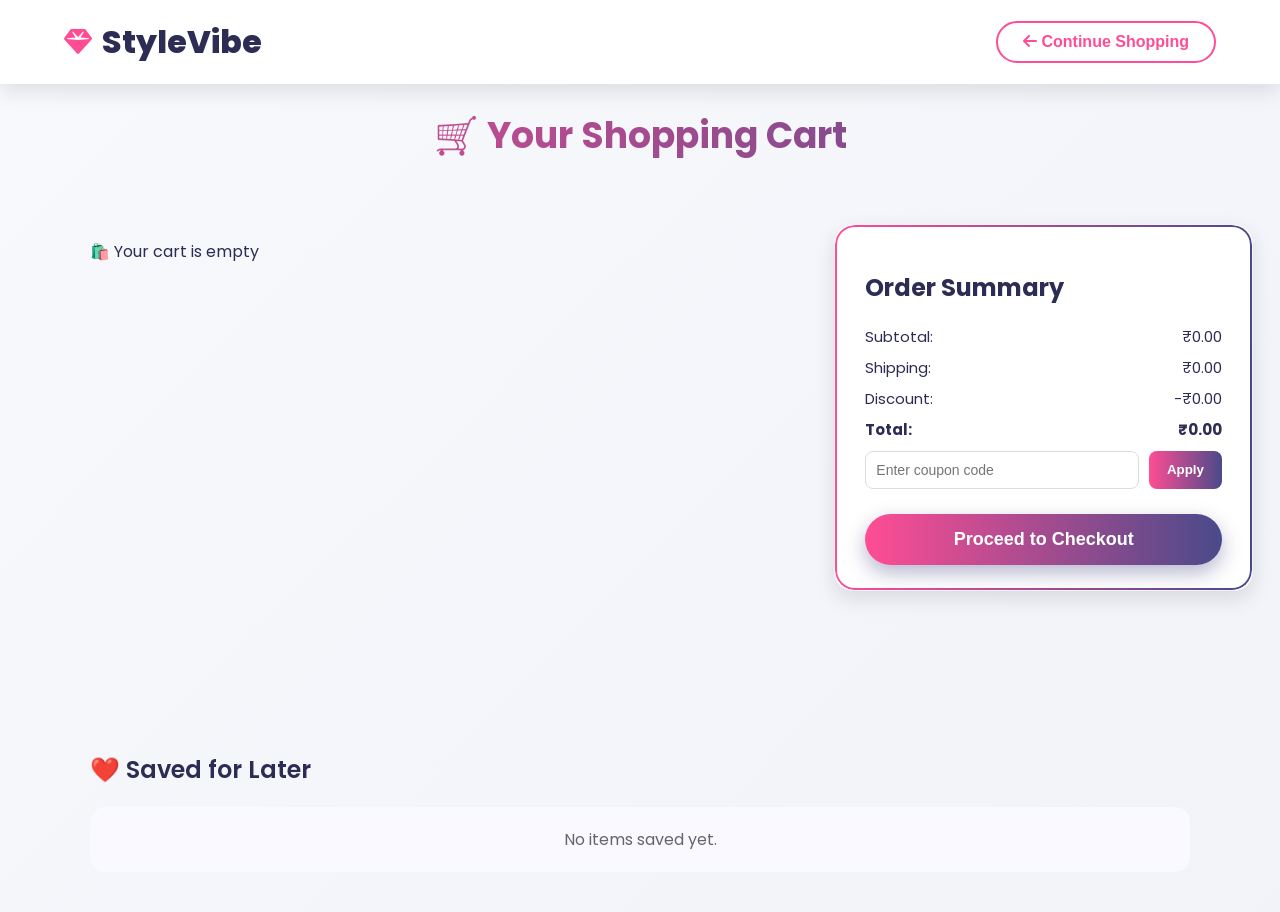
<file: cart/cart.html>
<!DOCTYPE html>
<html lang="en">

<head>
  <meta charset="UTF-8" />
  <meta name="viewport" content="width=device-width, initial-scale=1.0" />
  <title>Your Cart | StyleVibe</title>
  <link rel="stylesheet" href="./cart.css" />
  <link rel="stylesheet" href="https://cdnjs.cloudflare.com/ajax/libs/font-awesome/6.4.0/css/all.min.css">
  <link href="https://fonts.googleapis.com/css2?family=Poppins:wght@300;400;500;600;700;800&display=swap"
    rel="stylesheet">
</head>

<body>
  <header>
    <div class="header-container">
      <a href="#" class="logo">
        <i class="fas fa-gem logo-icon"></i>
        StyleVibe
      </a>
      <div class="nav-left">
        <button class="nav-btn back-btn" onclick="window.location.href='../homepage/index.html'">
          <i class="fas fa-arrow-left"></i> Continue Shopping
        </button>
      </div>
    </div>
  </header>

  <main class="cart-page">
    <h1 class="cart-title">🛒 Your Shopping Cart</h1>

    <section class="cart-container">
      
      <div class="cart-items-list" id="cart-page-items">
        </div>

      <div class="summary">
    <div class="summary-details">
        <h2>Order Summary</h2>
        <div class="summary-row">
            <span>Subtotal:</span>
            <span id="summary-subtotal">₹0.00</span>
        </div>
        <div class="summary-row">
            <span>Shipping:</span>
            <span id="summary-shipping">₹0.00</span>
        </div>
        <div class="summary-row discount-row">
            <span>Discount:</span>
            <span id="summary-discount">-₹0.00</span>
        </div>
        <div class="summary-row total-row">
            <strong>Total:</strong>
            <strong id="summary-total">₹0.00</strong>
        </div>
        
<div class="coupon-box">
    <input type="text" id="coupon-code" placeholder="Enter coupon code">
    <button id="apply-coupon">Apply</button>
</div>
        
        <button class="checkout-btn">Proceed to Checkout</button>
        
    </div>
</div>


      </section>

    <section class="saved-items-section">
      <h2>❤️ Saved for Later</h2>
      <div class="saved-items" id="saved-items">
        <p class="empty-saved">No items saved yet.</p>
      </div>
    </section>


  </main>

  <div id="toast-container"></div>

  <div id="checkout-modal" class="checkout-modal">
    <div class="checkout-content"> 
      <span class="close-btn" id="close-checkout">&times;</span>
      <h2 class="checkout-title">Checkout</h2>
      <div class="checkout-total" id="checkout-total">Total Payable: ₹0</div>

      <form id="checkout-form">
        <label for="name">Full Name</label>
        <input type="text" id="name" placeholder="Enter your full name" required>

        <label for="email">Email</label>
        <input type="email" id="email" placeholder="Enter your email" required>

        <label for="address">Shipping Address</label>
        <textarea id="address" rows="3" placeholder="Enter your address" required></textarea>

        <label for="payment">Payment Method</label>
        <select id="payment" required>
          <option value="">Select Payment Option</option>
          <option value="cod">Cash on Delivery</option>
          <option value="card">Credit/Debit Card</option>
        </select>

        <button type="submit" class="modal-submit-btn">Place Order</button>
      </form>

      <div class="loader" id="loader">
        <div class="spinner"></div>
        <p>Processing your order...</p>
      </div>

      <div id="success-msg" style="display:none; text-align:center;">
        <h2>Order Successful 🎉</h2>
        <p>Thank you for your purchase!</p>
        <button id="back-home" class="modal-submit-btn" style="margin-top: 12px;">
          🏠 Back to Home
        </button>
      </div>

    </div>
  </div>

  <script src="./cart.js"></script>
</body>

</html>
</file>
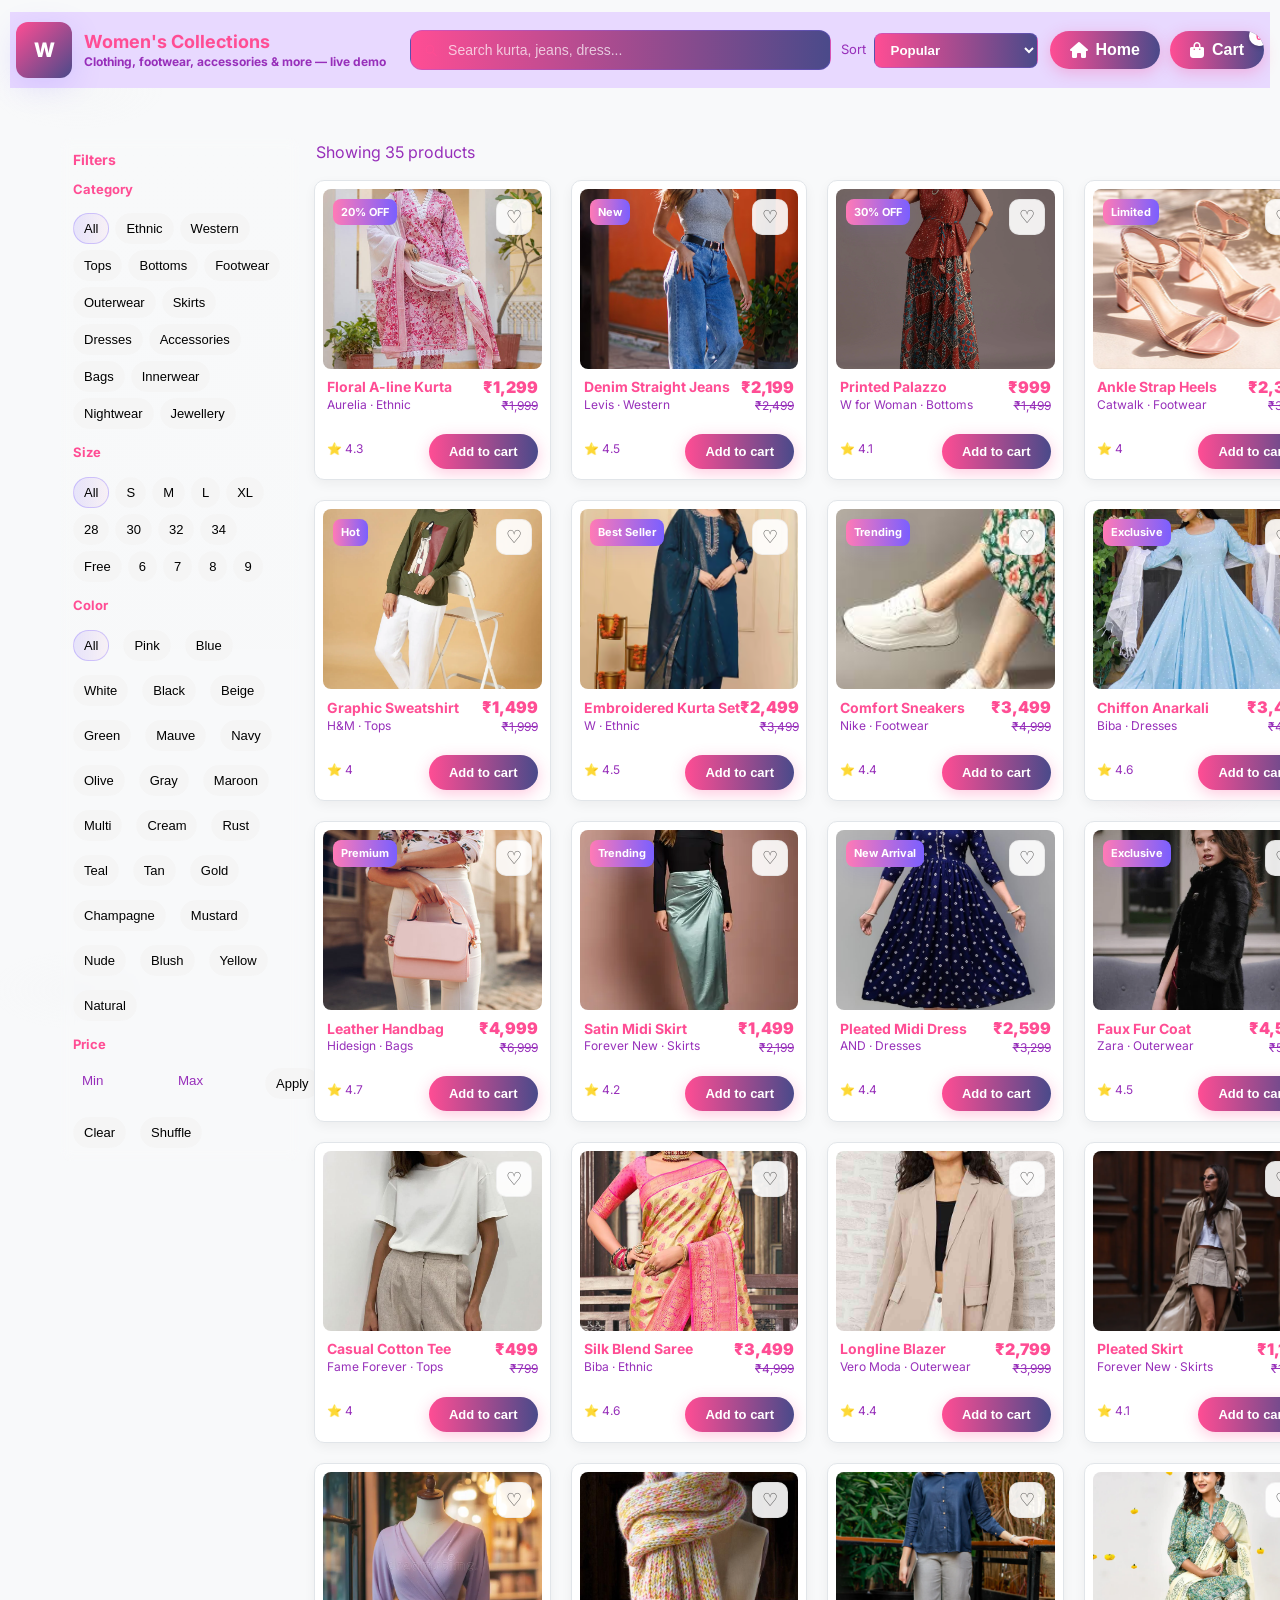
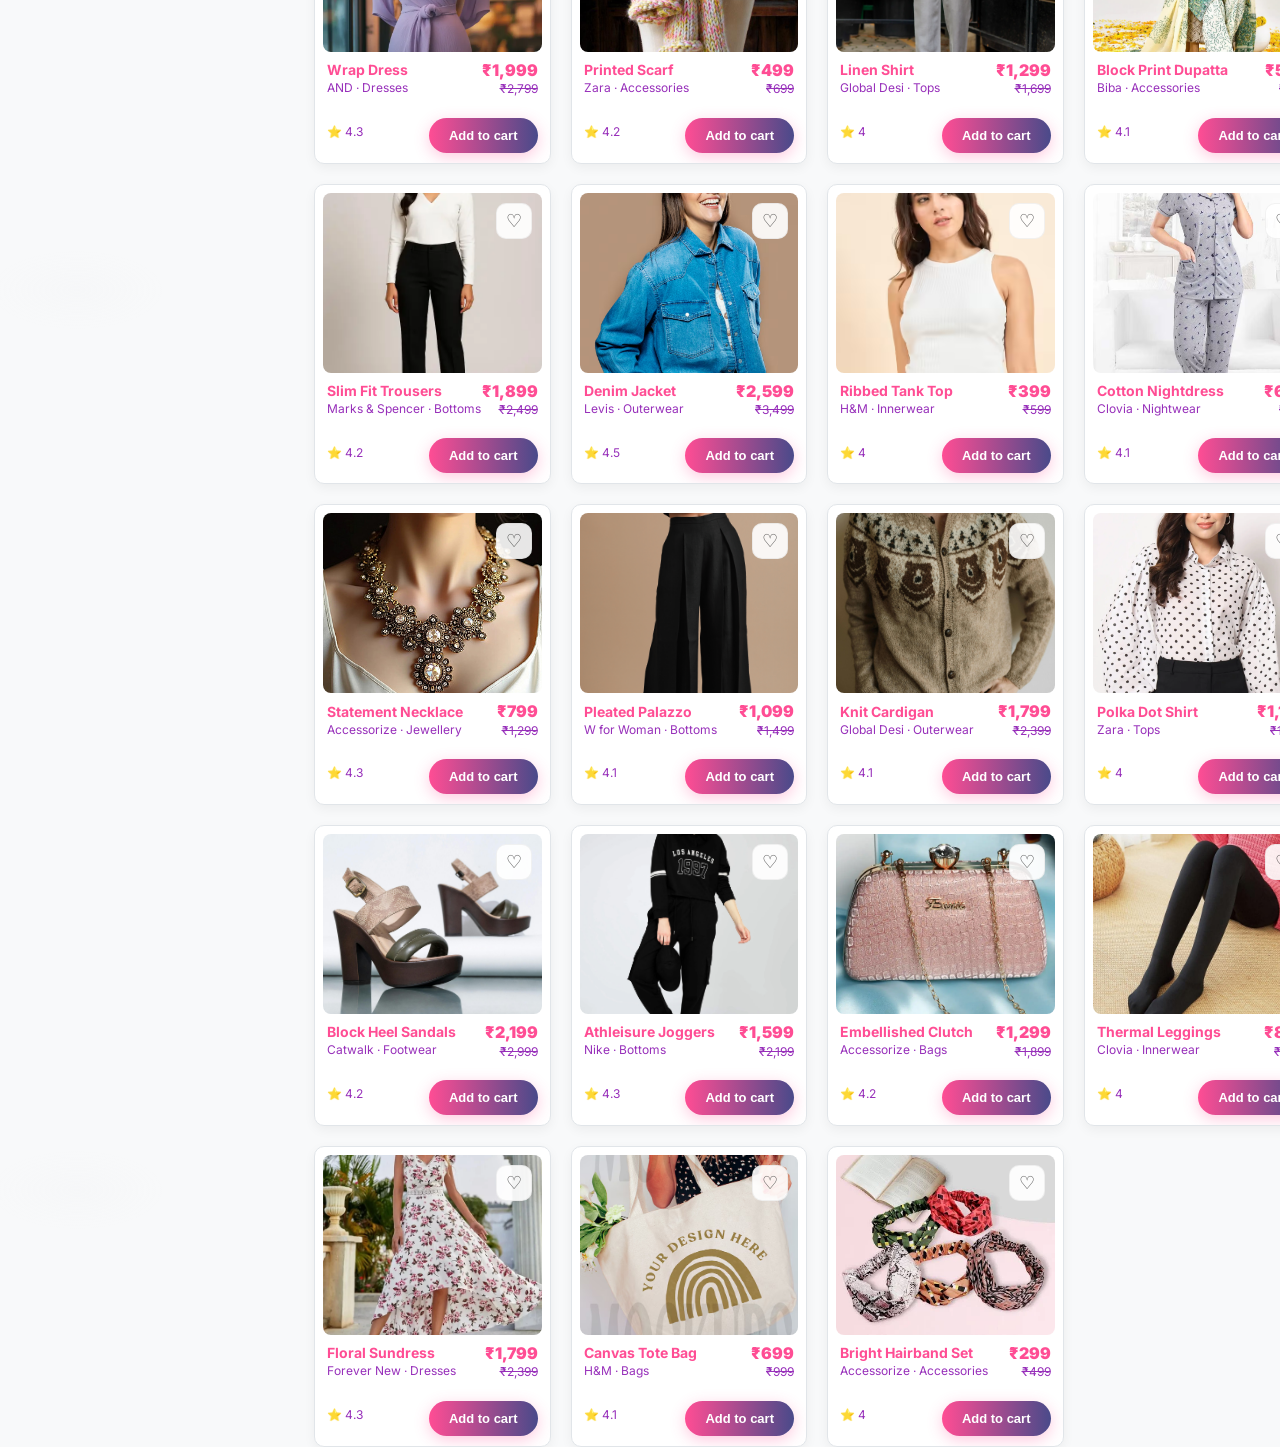
<file: women/Women.html>
<!doctype html>
<html lang="en">
<head>
<meta charset="utf-8" />
<meta name="viewport" content="width=device-width,initial-scale=1" />
<title style="font-family: fantasy;">Women's collections</title>
<link href="https://fonts.googleapis.com/css2?family=Inter:wght@300;400;600;700;800&display=swap" rel="stylesheet">
<link rel="stylesheet" href="https://cdnjs.cloudflare.com/ajax/libs/font-awesome/6.4.0/css/all.min.css">
<link rel="stylesheet" href="women.css">
</head>
<body>
<div class="app" id="app">
  <header>
    <div class="brand">
      <div class="logo">W</div>
      <div class="title">
        <h1>Women's Collections</h1>
        <p>Clothing, footwear, accessories & more — live demo</p>
      </div>
    </div>

    <div class="controls">
      <div class="search">
        <svg width="16" height="16" viewBox="0 0 24 24" fill="none" style="opacity:0.9"><path d="M21 21l-4.35-4.35" stroke="currentColor" stroke-width="1.6" stroke-linecap="round" /><circle cx="11" cy="11" r="6" stroke="currentColor" stroke-width="1.6" stroke-linecap="round" /></svg>
        <input id="search" placeholder="Search kurta, jeans, dress..." />
      </div>

      <div style="display:flex; gap:8px; align-items:center;">
        <label style="color:var(--muted);font-size:13px;">Sort</label>
        <select id="sort">
          <option value="popular">Popular</option>
          <option value="price_low">Price: Low → High</option>
          <option value="price_high">Price: High → Low</option>
          <option value="rating">Rating</option>
        </select>
      </div>
    </div>

    <div class="top-actions">
      <!-- Back to Home Button -->
      <button class="icon-btn" onclick="window.location.href='../homepage/index.html'">
        <i class="fas fa-home"></i> Home
      </button>
      
      <!-- Cart Button -->
      <div class="cart-container">
        <button class="nav-btn" id="cart-btn">
          <i class="fas fa-shopping-bag"></i> Cart
          <span class="cart-count">0</span>
        </button>
        <div class="cart-preview" id="cart-preview">
          <div class="cart-preview-header">
            <h3>Your Cart</h3>
            <span id="cart-items-count">0 items</span>
          </div>
          <div class="cart-items" id="cart-items">
            <div class="empty-cart">Your cart is empty</div>
          </div>
          <div class="cart-preview-footer">
            <div class="cart-total">Total: ₹<span id="cart-total">0.00</span></div>
            <button class="view-cart-btn" onclick="window.location.href='../cart/cart.html'">View Cart</button>
          </div>
        </div>
      </div>
    </div>
  </header>

  <main class="main">
    <aside class="filters" aria-label="Filters">
      <h3>Filters</h3>
      <div style="margin-top:8px">
        <strong style="font-size:13px">Category</strong>
        <div id="cat-chips" style="margin-top:8px"></div>
      </div>
      <div style="margin-top:12px">
        <strong style="font-size:13px">Size</strong>
        <div id="size-chips" style="margin-top:8px"></div>
      </div>
      <div style="margin-top:12px">
        <strong style="font-size:13px">Color</strong>
        <div id="color-chips" style="margin-top:8px;display:flex;flex-wrap:wrap;gap:8px"></div>
      </div>
      <div style="margin-top:12px">
        <strong style="font-size:13px">Price</strong>
        <div style="display:flex;gap:8px;margin-top:8px;align-items:center">
          <input id="minPrice" placeholder="Min" style="width:88px;padding:8px;border-radius:8px;border:1px solid rgba(255,255,255,0.03);background:transparent;color:inherit"/>
          <input id="maxPrice" placeholder="Max" style="width:88px;padding:8px;border-radius:8px;border:1px solid rgba(255,255,255,0.03);background:transparent;color:inherit"/>
          <button id="applyPrice" class="chip">Apply</button>
        </div>
      </div>

      <div style="margin-top:12px; display:flex; gap:8px;">
        <button id="clearFilters" class="chip">Clear</button>
        <button id="shuffle" class="chip">Shuffle</button>
      </div>
    </aside>

    <section class="catalog">
      <div class="toolbar">
        <div style="color:var(--muted);" id="result-count">Showing 0 products</div>
        <div style="color:var(--muted);font-size:13px">Grid</div>
      </div>

      <div class="grid" id="grid"></div>
    </section>
  </main>
</div>

<div id="v-toast" style="opacity:0"></div>
<div id="modal-root"></div>

<script src="women.js"></script>
</body>
</html>
</file>
<file: cart/cart.css>
@import url('https://fonts.googleapis.com/css2?family=Poppins:wght@400;500;600;700&display=swap');

:root {
  --primary: #ff4d94;
  --secondary: #4a4a8a;
  --dark: #2c2c54;
  --light: #f9f9ff;
  --gradient: linear-gradient(90deg, var(--primary), var(--secondary));
  --shadow: 0 8px 20px rgba(0, 0, 0, 0.1);
  --transition: all 0.4s ease;
}

body {
  font-family: 'Poppins', sans-serif;
  background: linear-gradient(135deg, #f8f9fc, #f1f3f9);
  color: var(--dark);
  margin: 0;
  padding: 0;
}

/* Header Styles */
header {
  background-color: white;
  box-shadow: var(--shadow);
  position: sticky;
  top: 0;
  z-index: 1000;
  padding: 18px 5%;
}

.header-container {
  display: flex;
  justify-content: space-between;
  align-items: center;
}

.logo {
  font-size: 32px;
  font-weight: 800;
  color: var(--dark);
  display: flex;
  align-items: center;
  text-decoration: none;
  position: relative;
}

.logo i {
  margin-right: 10px;
  color: var(--primary);
  animation: pulse 2s infinite;
  font-size: 28px;
}

.logo::after {
  content: '';
  position: absolute;
  bottom: -5px;
  left: 0;
  width: 0;
  height: 3px;
  background: linear-gradient(to right, var(--primary), var(--secondary));
  transition: var(--transition);
}

.logo:hover::after {
  width: 100%;
}

/* ----------- CONTINUE SHOPPING BUTTON ----------- */
.back-btn {
  border: 2px solid var(--primary);
  color: var(--primary);
  background: transparent;
  padding: 10px 25px;
  border-radius: 30px;
  font-weight: 600;
  font-size: 16px;
  cursor: pointer;
  transition: all 0.3s ease;
}

.back-btn:hover {
  background: var(--primary);
  color: #fff;
  border-color: var(--primary);
  box-shadow: 0 0 15px rgba(255, 77, 148, 0.6);
  transform: translateY(-2px);
}

/* ===== PAGE CONTAINER ===== */
.cart-container {
  max-width: 1100px;
  margin: 40px auto;
  padding: 20px 30px 120px; /* Added padding-bottom for sticky footer */
  
  /* --- ADDED FOR LAYOUT --- */
  display: grid;
  grid-template-columns: 2fr 1fr; /* 2/3 for items, 1/3 for summary */
  gap: 30px;
  /* --- END ADDED --- */
}

/* ===== PAGE TITLE ===== */
.cart-title {
  text-align: center;
  font-size: 36px;
  font-weight: 700;
  background: var(--gradient);
  background-clip: text;
  -webkit-background-clip: text;
  -webkit-text-fill-color: transparent;
  margin-bottom: 40px;
}

/* ===== CART ITEM ===== */
.cart-item-row {
  display: flex;
  align-items: center;
  justify-content: space-between;
  background: var(--light);
  border-radius: 20px;
  padding: 18px 25px;
  margin-bottom: 20px;
  box-shadow: var(--shadow);
  transition: var(--transition);
}

.cart-item-row:hover {
  transform: translateY(-3px);
  box-shadow: 0 12px 30px rgba(255, 77, 148, 0.2);
}

.cart-item-row img {
  width: 90px;
  height: 90px;
  border-radius: 15px;
  object-fit: cover;
  box-shadow: 0 4px 12px rgba(0, 0, 0, 0.1);
}

.cart-item-details {
  flex: 1;
  margin-left: 20px;
}

.cart-item-details h3 {
  font-size: 18px;
  margin: 0;
  color: var(--dark);
  font-weight: 600;
}

.cart-item-details .price {
  color: var(--primary);
  font-weight: 600;
  font-size: 16px;
}

/* ===== QUANTITY CONTROLS ===== */
.quantity-controls {
  display: flex;
  align-items: center;
  gap: 10px;
}

.qty-btn {
  width: 35px;
  height: 35px;
  background: var(--gradient);
  color: #fff;
  border: none;
  border-radius: 10px;
  font-weight: 600;
  font-size: 18px;
  cursor: pointer;
  transition: var(--transition);
}

.qty-btn:hover {
  transform: scale(1.1);
}

.qty {
  font-size: 16px;
  font-weight: 600;
}

/* ===== ITEM TOTAL ===== */
.item-total {
  font-weight: 700;
  font-size: 16px;
  color: var(--dark);
  min-width: 100px;
  text-align: right;
}

/* ===== CART ACTIONS ===== */
.cart-item-actions {
  display: flex;
  flex-direction: column;
  gap: 10px;
  align-items: flex-end;
}

.cart-item-actions button {
  background: none;
  border: none;
  font-weight: 500;
  cursor: pointer;
  transition: var(--transition);
}

.cart-item-actions .remove-item {
  color: #ff3c3c;
}

.cart-item-actions button:hover {
  transform: scale(1.1);
  color: var(--primary);
}

/* --- NEW STYLE FOR SAVE FOR LATER BUTTON --- */
.cart-item-actions .save-for-later {
  /* Gives the button an outline look */
  border: 2px solid var(--secondary); 
  background: transparent;
  color: var(--secondary);
  
  /* Sizing and positioning */
  font-weight: 600;
  padding: 5px 10px;
  border-radius: 20px;
  font-size: 14px;
  transition: all 0.3s ease;
  transform: none; 
  display: flex;
  align-items: center;
  gap: 5px;
}

.cart-item-actions .save-for-later:hover {
  /* Changes to solid background on hover */
  background: var(--secondary);
  color: white;
  border-color: var(--secondary);
  box-shadow: 0 4px 15px rgba(74, 74, 138, 0.4);
  transform: translateY(-2px);
}

/* ===== CART SUMMARY ===== */
.summary {
  /* This is the grid item wrapper */
  margin-top: 0; 
}

.summary-details {
  background: #fff;
  border-radius: 20px;
  box-shadow: var(--shadow);
  padding: 25px 30px;
  width: 100%;
  position: relative;
  overflow: hidden;
  border: 2px solid transparent;
  background-clip: padding-box;
}

.summary-details::before {
  content: '';
  position: absolute;
  inset: 0;
  border-radius: 20px;
  padding: 2px;
  background: var(--gradient);
  mask: 
    linear-gradient(#fff 0 0) content-box, 
    linear-gradient(#fff 0 0);
  -webkit-mask: 
    linear-gradient(#fff 0 0) content-box, 
    linear-gradient(#fff 0 0);
  -webkit-mask-composite: xor;
  mask-composite: exclude;
  pointer-events: none;
}

.summary-details h3 {
  text-align: center;
  font-weight: 700;
  color: var(--dark);
  margin-bottom: 15px;
}

.summary-row {
  display: flex;
  justify-content: space-between;
  font-size: 15px;
  margin: 8px 0;
}

.summary-row.total {
  border-top: 2px solid #eee;
  margin-top: 12px;
  padding-top: 12px;
  font-weight: 700;
  color: var(--primary);
}

/* ===== COUPON BOX ===== */
.coupon-box {
  display: flex;
  gap: 10px;
  margin-top: 10px;
}

.coupon-box input {
  flex: 1;
  border: 1px solid #ddd;
  border-radius: 8px;
  padding: 10px;
  outline: none;
  font-size: 14px;
  transition: var(--transition);
}

.coupon-box input:focus {
  border-color: var(--primary);
  box-shadow: 0 0 6px rgba(255, 77, 148, 0.2);
}

.coupon-box button {
  background: var(--gradient);
  color: white;
  border: none;
  border-radius: 8px;
  font-weight: 600;
  padding: 10px 18px;
  cursor: pointer;
  transition: var(--transition);
}

.coupon-box button:hover {
  transform: scale(1.05);
}

/* ===== CHECKOUT BUTTON (Sticky) ===== */
/* Style for the checkout button when it is inside the summary box */
.summary-details .checkout-btn {
  width: 100%;
  padding: 15px 0;
  margin-top: 25px; /* Adds space above the button, separating it from the coupon/total */
  border: none;
  border-radius: 30px;
  
  /* Styling to match the design (uses var(--gradient) from your CSS) */
  background: var(--gradient);
  color: white;
  font-size: 18px;
  font-weight: 700;
  cursor: pointer;
  box-shadow: 0 8px 20px rgba(74, 74, 138, 0.4);
  transition: var(--transition);
  
  /* Crucial: Ensure the button is a standard block element and not fixed */
  position: static; 
}

.summary-details .checkout-btn:hover {
  transform: translateY(-3px);
  box-shadow: 0 12px 25px rgba(74, 74, 138, 0.6);
}

/* ===== CANCEL BUTTON ===== */
.cancel-btn {
  background: transparent;
  border: 2px solid #ddd;
  color: #666;
  padding: 10px 25px;
  border-radius: 30px;
  font-weight: 600;
  font-size: 16px;
  cursor: pointer;
  transition: all 0.3s ease;
  margin-right: 15px;
}

.cancel-btn:hover {
  background: #f0f0f0;
  border-color: #bbb;
  color: #333;
  transform: translateY(-2px);
}

/* ===== BUTTON CONTAINER ===== */
.cart-buttons {
  display: flex;
  justify-content: center;
  margin-top: 30px;
  gap: 15px;
}

/* ===== MODAL ===== */
.checkout-modal {
  position: fixed;
  top: 0;
  left: 0;
  right: 0;
  bottom: 0;
  background: rgba(0, 0, 0, 0.45);
  display: none;
  align-items: center;
  justify-content: center;
  z-index: 2000;
}

.checkout-content {
  background: #fff;
  padding: 40px;
  border-radius: 20px;
  width: 90%;
  max-width: 480px;
  box-shadow: var(--shadow);
  animation: popIn 0.3s ease;
}

.checkout-content h2 {
  text-align: center;
  background: var(--gradient);
  background-clip: text;
  -webkit-background-clip: text;
  -webkit-text-fill-color: transparent;
  margin-bottom: 20px;
  font-size: 22px;
}

.checkout-content input,
.checkout-content select,
.checkout-content textarea {
  width: 100%;
  margin-bottom: 15px;
  padding: 10px;
  border: 1px solid #ddd;
  border-radius: 8px;
  font-size: 15px;
  outline: none;
  transition: var(--transition);
}

.checkout-content input:focus {
  border-color: var(--primary);
  box-shadow: 0 0 4px rgba(255, 77, 148, 0.3);
}

/* === NEW STYLE FOR MODAL SUBMIT BUTTON === */
/* (To fix the .checkout-btn conflict) */
.modal-submit-btn {
  background: linear-gradient(to right, var(--primary), var(--secondary));
  color: white;
  border: none;
  width: 100%;
  padding: 16px;
  border-radius: 10px;
  font-size: 18px;
  font-weight: 600;
  cursor: pointer;
  transition: var(--transition);
  margin-bottom: 20px;
  position: relative;
  overflow: hidden;
}

.modal-submit-btn::before {
  content: '';
  position: absolute;
  top: 0;
  left: -100%;
  width: 100%;
  height: 100%;
  background: linear-gradient(90deg, transparent, rgba(255,255,255,0.3), transparent);
  transition: 0.5s;
}

.modal-submit-btn:hover::before {
  left: 100%;
}

.modal-submit-btn:hover {
  transform: translateY(-3px);
  box-shadow: 0 5px 15px rgba(255, 77, 148, 0.4);
}

/* ===== SUCCESS MESSAGE ===== */
#success-msg {
  text-align: center;
}

#success-msg h2 {
  color: var(--primary);
  font-size: 24px;
}

#back-home {
  /* This now uses .modal-submit-btn styles */
  margin-top: 12px;
}

/* ===== ANIMATIONS ===== */
@keyframes popIn {
  from { transform: scale(0.9); opacity: 0; }
  to { transform: scale(1); opacity: 1; }
}

@keyframes pulse {
  0% {
    transform: scale(1);
  }
  50% {
    transform: scale(1.05);
  }
  100% {
    transform: scale(1);
  }
}

/* ===== RESPONSIVE STYLES ===== */
@media (max-width: 768px) {
  .cart-container {
    padding: 20px 15px 120px;
    
    /* --- ADDED --- */
    grid-template-columns: 1fr; /* Stack items and summary */
    /* --- END ADDED --- */
  }
  
  .cart-item-row {
    flex-direction: column;
    align-items: flex-start;
    gap: 15px;
  }
  
  .cart-item-details {
    margin-left: 0;
    width: 100%;
  }
  
  .cart-item-actions {
    flex-direction: row;
    width: 100%;
    justify-content: flex-end;
  }
  
  .cart-buttons {
    flex-direction: column;
  }
  
  .cancel-btn, .checkout-btn {
    width: 100%;
    margin: 5px 0;
  }
}

@media (max-width: 576px) {
  .cart-title {
    font-size: 28px;
  }
  
  .cart-item-row {
    padding: 15px;
  }
  
  .summary-details {
    padding: 20px;
  }
  
  .checkout-content {
    padding: 25px;
  }
}

/* === ADDED TO SUPPORT SAVED ITEMS (From cart.js) === */
.saved-items-section {
  max-width: 1100px;
  margin: 40px auto;
  padding: 0 30px;
}
.saved-items-section h2 {
  font-size: 24px;
  font-weight: 600;
  color: var(--dark);
  margin-bottom: 20px;
}
.saved-items .cart-item-row {
  justify-content: space-between;
}
.saved-items .cart-item-row img {
  width: 70px;
  height: 70px;
}
.empty-saved {
  color: #666;
  padding: 20px;
  text-align: center;
  background: var(--light);
  border-radius: 15px;
}

.move-to-cart {
  background: var(--gradient);
  color: white;
  border: none;
  border-radius: 20px;
  padding: 10px 15px;
  font-weight: 600;
  cursor: pointer;
  transition: var(--transition);
  display: flex;
  align-items: center;
  gap: 8px;
}
.move-to-cart:hover {
  transform: scale(1.05);
  box-shadow: 0 4px 10px rgba(255, 77, 148, 0.3);
}

/* === ADDED TO SUPPORT TOASTS (From cart.js) === */
#toast-container {
  position: fixed;
  top: 20px;
  right: 20px;
  z-index: 9999;
  display: flex;
  flex-direction: column;
  gap: 10px;
}
.toast {
  padding: 15px 20px;
  border-radius: 8px;
  color: #fff;
  font-weight: 600;
  box-shadow: 0 4px 15px rgba(0, 0, 0, 0.2);
  animation: slideInRight 0.3s ease, fadeOut 0.3s ease 3.2s forwards;
}
.toast.success { background-color: #28a745; }
.toast.error { background-color: #dc3545; }
.toast.info { background-color: #17a2b8; }

/* === ADDED TO SUPPORT CHECKOUT MODAL (From cart.js) === */
.checkout-content {
  /* ... already styled ... */
  position: relative; /* Added for loader */
}
.close-btn {
  position: absolute;
  top: 15px;
  right: 20px;
  font-size: 28px;
  color: #888;
  cursor: pointer;
  transition: var(--transition);
}
.close-btn:hover {
  color: #333;
  transform: rotate(90deg);
}
.checkout-total {
  font-size: 18px;
  font-weight: 600;
  text-align: center;
  margin-bottom: 20px;
  color: var(--primary);
}
.loader {
  display: none;
  position: absolute;
  top: 0;
  left: 0;
  right: 0;
  bottom: 0;
  background: rgba(255, 255, 255, 0.9);
  display: none;
  flex-direction: column;
  align-items: center;
  justify-content: center;
  border-radius: 20px;
}
.spinner {
  width: 50px;
  height: 50px;
  border: 5px solid #f3f3f3;
  border-top: 5px solid var(--primary);
  border-radius: 50%;
  animation: spin 1s linear infinite;
  margin-bottom: 15px;
}
.loader p {
  font-weight: 600;
  color: var(--dark);
}

@keyframes spin {
  0% { transform: rotate(0deg); }
  100% { transform: rotate(360deg); }
}

@keyframes slideInRight {
  from {
    transform: translateX(100%);
    opacity: 0;
  }
  to {
    transform: translateX(0);
    opacity: 1;
  }
}
@keyframes fadeOut {
  from {
    opacity: 1;
  }
  to {
    opacity: 0;
    transform: translateX(100%);
  }
}
</file>
<file: women/women.css>
:root{
    --bg1:#f8f9fa; --bg2:#f8f9fa;
    --muted:#972fba;
    --glass: rgba(234, 220, 220, 0.03);
    --glass-border: rgba(255,255,255,0.06);
    --accentA1:#ff4d94; --accentA2:#4a4a8a;
    --accent-grad: linear-gradient(to right, var(--accentA1), var(--accentA2));
    --card-shadow: 0 18px 45px rgba(231, 232, 240, 0.6);
    --success:#10b981;
    --danger:#ef4444;
    --primary: #ff4d94;
    --secondary: #4a4a8a;
    --accent: #ffb6c1;
    --dark: #2c2c54;
    --light: #f8f9fa;
    --text: #333333;
    --shadow: 0 4px 20px rgba(0, 0, 0, 0.1);
    --transition: all 0.4s cubic-bezier(0.175, 0.885, 0.32, 1.275);
    --glow: 0 0 15px rgba(255, 77, 148, 0.5);
  }
  *{box-sizing:border-box}
  html,body{height:100%}
  body{
    margin:0;
    font-family:'Inter',system-ui,-apple-system, "Segoe UI", Roboto, Arial;
    background:
      radial-gradient(1100px 500px at 6% 10%, rgba(223, 222, 229, 0.06), transparent 8%),
      radial-gradient(900px 400px at 92% 88%, rgba(255,122,182,0.04), transparent 10%),
      linear-gradient(180deg,var(--bg1),var(--bg2));
    color:#ff4d94;
    -webkit-font-smoothing:antialiased;
    -moz-osx-font-smoothing:grayscale;
    padding:12px 10px; /* tightened margins for full stretch */
    line-height:1.35;
  }

  /* header */
  .app{ max-width:1400px; margin:0 auto; width:100%; }
  header{ display:flex; align-items:center; justify-content:space-between; gap:12px; padding:10px 6px;background-color:#E8D9FF ; }
  .brand{ display:flex; gap:12px; align-items:center; min-width:0; }
  .logo{ width:56px; height:56px; border-radius:12px; background:var(--accentA1); background-image:linear-gradient(135deg,var(--accentA1),var(--accentA2)); display:flex; align-items:center; justify-content:center; font-weight:800; font-size:20px; color:white; box-shadow:0 8px 30px rgba(122,95,255,0.18); }
  .title h1{ margin:0; font-size:18px; white-space:nowrap; overflow:hidden; text-overflow:ellipsis; }
  .title p{ margin:0; color:var(--muted); font-size:12px; }

  /* top controls */
  .controls{ display:flex; gap:10px; align-items:center; flex:1; margin-left:12px; }
  
  /* Updated Search Input */
  .search{ 
    flex:1; 
    display:flex; 
    align-items:center; 
    gap:8px; 
    padding:10px 12px; 
    border-radius:12px; 
    background: var(--accent-grad);
    border:1px solid rgba(122,95,255,0.3);
    min-width:180px; 
  }
  .search input{ 
    background:transparent; 
    border:0; 
    outline:none; 
    color:white; 
    font-size:14px; 
    width:100%; 
    font-weight: 500;
  }
  .search input::placeholder {
    color: rgba(255,255,255,0.7);
  }

  /* Updated Sort Dropdown */
  select {
    background: var(--accent-grad);
    border: 1px solid rgba(122,95,255,0.3);
    border-radius: 8px;
    padding: 8px 12px;
    color: white;
    font-weight: 600;
    cursor: pointer;
    transition: all 0.2s;
  }

  select:hover {
    box-shadow: 0 4px 12px rgba(122,95,255,0.2);
  }

  select option {
    background: white;
    color: #333;
  }

  /* top actions container */
  .top-actions{ display:flex; gap:10px; align-items:center; }
  
  /* Updated Icon Buttons (Home Button) */
  .icon-btn{ 
    display:inline-flex; 
    gap:8px; 
    align-items:center; 
    padding:10px 20px; 
    border-radius:25px; 
    background: var(--accent-grad);
    border: none;
    color: white;
    font-weight: 600;
    cursor: pointer;
    transition: var(--transition);
    box-shadow: 0 4px 15px rgba(255, 77, 148, 0.3);
    position: relative;
    overflow: hidden;
    text-decoration: none;
    font-size: 16px;
    font-family: 'Poppins', sans-serif;
  }
  
  .icon-btn::before {
    content: '';
    position: absolute;
    top: 0;
    left: -100%;
    width: 100%;
    height: 100%;
    background: linear-gradient(90deg, transparent, rgba(255,255,255,0.3), transparent);
    transition: 0.5s;
  }
  
  .icon-btn:hover{ 
    transform: translateY(-3px);
    box-shadow: 0 6px 20px rgba(255, 77, 148, 0.4);
  }
  
  .icon-btn:hover::before {
    left: 100%;
  }

  /* Updated Cart Button Styles */
  .nav-btn {
    display: inline-flex;
    gap: 8px;
    align-items: center;
    padding: 10px 20px;
    border-radius: 25px;
    background: linear-gradient(to right, var(--accentA1), var(--accentA2));
    border: none;
    color: white;
    font-weight: 600;
    cursor: pointer;
    transition: var(--transition);
    box-shadow: 0 4px 15px rgba(255, 77, 148, 0.3);
    position: relative;
    overflow: hidden;
    text-decoration: none;
    font-size: 16px;
    font-family: 'Poppins', sans-serif;
  }

  .nav-btn::before {
    content: '';
    position: absolute;
    top: 0;
    left: -100%;
    width: 100%;
    height: 100%;
    background: linear-gradient(90deg, transparent, rgba(255,255,255,0.3), transparent);
    transition: 0.5s;
  }

  .nav-btn:hover::before {
    left: 100%;
  }

  .nav-btn:hover {
    transform: translateY(-3px);
    box-shadow: 0 6px 20px rgba(255, 77, 148, 0.4);
  }
  
  /* Enhanced Cart Styles */
.cart-container {
    position: relative;
}

.nav-btn .cart-count {
    position: absolute;
    top: -5px;
    right: -5px;
    background-color: white;
    color: var(--primary);
    border-radius: 50%;
    width: 20px;
    height: 20px;
    font-size: 11px;
    display: flex;
    justify-content: center;
    align-items: center;
    font-weight: 700;
    animation: bounce 1s infinite alternate;
    box-shadow: 0 2px 4px rgba(0, 0, 0, 0.2);
}

.cart-preview {
    display: none;
    position: absolute;
    top: 100%;
    right: 0;
    width: 320px;
    background: white;
    border-radius: 15px;
    box-shadow: var(--shadow);
    padding: 20px;
    margin-top: 10px;
    z-index: 100;
    animation: dropdownFade 0.3s;
}

.cart-preview.active {
    display: block;
}

.cart-preview-header {
    display: flex;
    justify-content: space-between;
    align-items: center;
    margin-bottom: 15px;
    padding-bottom: 10px;
    border-bottom: 1px solid #eee;
}

.cart-preview-header h3 {
    font-size: 18px;
    color: var(--dark);
}

.cart-items {
    max-height: 200px;
    overflow-y: auto;
    margin-bottom: 15px;
}

.cart-item {
    display: flex;
    align-items: center;
    gap: 10px;
    padding: 10px 0;
    border-bottom: 1px solid #f0f0f0;
}

.cart-item img {
    width: 50px;
    height: 50px;
    object-fit: cover;
    border-radius: 8px;
}

.cart-item-info {
    flex: 1;
}

.cart-item-name {
    font-size: 14px;
    font-weight: 600;
    margin-bottom: 5px;
}

.cart-item-price {
    font-size: 14px;
    color: var(--primary);
    font-weight: 600;
}

.cart-item-remove {
    background: none;
    border: none;
    color: #ff4d4d;
    cursor: pointer;
    font-size: 16px;
    transition: var(--transition);
}

.cart-item-remove:hover {
    transform: scale(1.2);
}

.cart-preview-footer {
    display: flex;
    justify-content: space-between;
    align-items: center;
    padding-top: 10px;
    border-top: 1px solid #eee;
}

.cart-total {
    font-weight: 700;
    color: var(--dark);
}

.view-cart-btn {
    background: linear-gradient(to right, var(--primary), var(--secondary));
    color: rgb(236, 235, 235);
    border: auto;
    padding: 10px 20px;
    border-radius: 30px;
    cursor: pointer;
    font-weight: 600;
    transition: var(--transition);
    box-shadow: 0 4px 15px rgba(255, 77, 148, 0.3);
    position: relative;
    overflow: hidden;
}

.view-cart-btn::before {
    content: '';
    position: absolute;
    top: 0;
    left: -100%;
    width: 100%;
    height: 100%;
    background: linear-gradient(90deg, transparent, rgba(255,255,255,0.3), transparent);
    transition: 0.5s;
}

.view-cart-btn:hover::before {
    left: 100%;
}

.view-cart-btn:hover {
    transform: translateY(-3px);
    box-shadow: 0 6px 20px rgba(255, 77, 148, 0.4);
}

  @keyframes bounce {
    0%, 100% {
        transform: scale(1);
    }
    50% {
        transform: scale(1.2);
    }
  }

  @keyframes dropdownFade {
    from {
        opacity: 0;
        transform: translateY(-10px);
    }
    to {
        opacity: 1;
        transform: translateY(0);
    }
  }

  /* main area */
  .main{ display:grid; grid-template-columns: 240px 1fr; gap:14px; align-items:start; width:100%;margin: 50px; }
  aside.filters{ background: linear-gradient(180deg, rgba(255,255,255,0.02), rgba(255,255,255,0.015)); border:1px solid var(--glass-border); padding:12px; border-radius:12px; backdrop-filter: blur(6px); min-height:160px; }
  .filters h3{ margin:0 0 8px 0; font-size:14px; }

  
  /* Filter chips - removed gradient, back to original style */
  .chip{ 
    display:inline-flex; 
    align-items:center; 
    gap: 20px; 
    padding:7px 10px; 
    border-radius:999px; 
    margin:6px 6px 0 0; 
    background:whitesmoke; 
    border:1px solid whitesmoke; 
    cursor:pointer; 
    font-size:13px; 
    color: #ff4d94,#090909;
    font-weight: 500;
    transition:transform .14s; 
  }
  .chip:hover{ 
    transform:translateY(-3px);
     box-shadow: 0 6px 20px rgba(255, 77, 148, 0.4); 
  }
  .chip.active{ 
    background:linear-gradient(90deg, rgba(122,95,255,0.14), rgba(255,122,182,0.06)); 
    border-color:rgba(122,95,255,0.3); 
  }

  /* product area - denser and full stretch */
  .catalog{ display:flex; flex-direction:column; gap:12px; width:100%; }
  .toolbar{ display:flex; align-items:center; justify-content:space-between; gap:8px; padding:4px 2px; }
  .grid{ display:grid; grid-template-columns: repeat(auto-fill, minmax(200px,1fr)); gap:20px; width:100%; }
  
  /* MODIFIED: Product card with solid background */
  .card{ 
    background: white; 
    border: 1px solid #e1e5e9; 
    padding: 8px; 
    border-radius: 10px; 
    transition: transform .18s, box-shadow .18s; 
    position: relative; 
    overflow: hidden; 
    box-shadow: 0 4px 12px rgba(0,0,0,0.05);
  }
  .card:hover{ 
    transform: translateY(-8px); 
    box-shadow: 0 12px 30px rgba(0,0,0,0.1); 
  }
  
  .img{ width:100%; height:180px; border-radius:8px; overflow:hidden; background:#f5f5f5; display:flex; align-items:center; justify-content:center; position:relative; }
  .card img{ width:100%; height:100%; object-fit:cover; display:block; transition:transform .6s; }
  .card:hover img{ transform:scale(1.06); }
  .badges{ position:absolute; left:10px; top:10px; display:flex; gap:6px; z-index:10; }
  .badge{ background:linear-gradient(90deg,#ff7ab6,#7a5fff); color:white; padding:6px 8px; border-radius:8px; font-size:11px; font-weight:700; box-shadow:0 6px 18px rgba(122,95,255,0.12); }

  /* heart (wishlist) */
  .wish{
    position:absolute; right:10px; top:10px; width:36px; height:36px; border-radius:10px; display:inline-flex; align-items:center; justify-content:center; cursor:pointer; z-index:12;
    background:rgba(255,255,255,0.9); border:1px solid rgba(0,0,0,0.05);
    transition:transform .18s, background .18s;
  }
  .wish:active{ transform:scale(.96); }
  .wish .heart{ font-size:18px; color:rgba(0,0,0,0.7); transition:color .18s, transform .32s; display:inline-block; transform-origin:center; }

  /* liked state */
  .wish.liked{ background: linear-gradient(90deg, rgba(255,122,182,0.12), rgba(122,95,255,0.08)); border-color: rgba(255,122,182,0.28); }
  .wish.liked .heart{ color: #ff2d55; transform:scale(1.06); text-shadow: 0 6px 18px rgba(255,45,85,0.12); }

  /* animated pop burst - element inserted by JS briefly */
  .burst {
    position:absolute; pointer-events:none; width:80px; height:80px; right:-6px; top:-6px; transform-origin:center;
    background: radial-gradient(circle, rgba(255,255,255,0.8) 0%, rgba(255,255,255,0.08) 25%, transparent 35%);
    border-radius:50%; opacity:0; mix-blend-mode:screen;
  }
  @keyframes burst-pop {
    0% { transform: scale(0.2) translate(6px,-6px); opacity:1; }
    45% { transform: scale(1.15) translate(-4px,4px); opacity:0.9; }
    100% { transform: scale(1.6) translate(-14px,14px); opacity:0; }
  }

  /* info area */
  .info{ padding:8px 4px 2px; display:flex; flex-direction:column; gap:6px; }
  .title{ font-weight:700; font-size:14px; white-space:nowrap; overflow:hidden; text-overflow:ellipsis; }
  .meta{ display:flex; justify-content:space-between; align-items:center; color:var(--muted); font-size:12px; }
  .price{ font-weight:900; }
  .mrp{ color:var(--muted); text-decoration:line-through; font-size:12px; }

  .actions{ display:flex; gap:8px; align-items:center; margin-top:6px; }
  
  /* Updated Add to Cart buttons */
  .btn{ 
    border: none; 
    padding: 10px 20px; 
    border-radius: 25px; 
    cursor: pointer; 
    font-weight: 600; 
    background: var(--accent-grad); 
    color: white; 
    box-shadow: 0 4px 15px rgba(255, 77, 148, 0.3); 
    transition: var(--transition); 
    font-size: 13px; 
    position: relative; 
    overflow: hidden; 
  }
  
  .btn::before {
    content: '';
    position: absolute;
    top: 0;
    left: -100%;
    width: 100%;
    height: 100%;
    background: linear-gradient(90deg, transparent, rgba(255,255,255,0.3), transparent);
    transition: 0.5s;
  }
  
  .btn:hover::before {
    left: 100%;
  }
  
  .btn:hover {
    transform: translateY(-3px);
    box-shadow: 0 6px 20px rgba(255, 77, 148, 0.4);
  }
  
  .btn:active {
    transform: translateY(2px);
  }

  /* toast */
  #v-toast{ position:fixed; right:14px; bottom:18px; background:rgba(16,24,40,0.95); color:white; padding:10px 14px; border-radius:10px; box-shadow:0 12px 40px rgba(2,6,23,0.36); z-index:999; opacity:0; transition:opacity .18s; }

  /* reveal */
  .reveal{ opacity:0; transform:translateY(8px); transition:opacity .5s ease, transform .5s cubic-bezier(.2,.9,.3,1); }
  .reveal.show{ opacity:1; transform:none; }

  /* Modal Styles - Transparent Glass Effect */
  .modal-backdrop {
    position: fixed;
    inset: 0;
    display: flex;
    align-items: center;
    justify-content: center;
    background: rgba(2, 6, 23, 0.7);
    backdrop-filter: blur(8px);
    z-index: 80;
  }

  .modal-content {
    width: min(900px, 96%);
    background: linear-gradient(135deg, 
      rgba(255, 255, 255, 0.1) 0%, 
      rgba(255, 255, 255, 0.05) 100%);
    border-radius: 16px;
    padding: 20px;
    border: 1px solid rgba(255, 255, 255, 0.1);
    backdrop-filter: blur(12px);
    display: flex;
    gap: 20px;
    align-items: flex-start;
    box-shadow: 0 25px 50px rgba(0, 0, 0, 0.2);
  }

  .modal-image-container {
    width:48%;
    background:rgba(255,255,255,0.02);
    border-radius:12px;
    overflow:hidden;
    display:flex;
    align-items:center;
    justify-content:center;
    border:1px solid rgba(255,255,255,0.05)
  }

  .modal-info {
    flex:1;
    display:flex;
    flex-direction:column;
    gap:12px;
    color: white;
  }

  .modal-title {
    margin:0;
    font-size:24px;
    font-weight:700;
    background:linear-gradient(90deg,var(--accentA1),var(--accentA2));
    -webkit-background-clip:text;
    -webkit-text-fill-color:transparent;
    background-clip: text;
  }

  .modal-rating {
    color:var(--muted);
    font-size:14px;
  }

  .modal-brand {
    color:var(--muted);
    font-size:14px;
  }

  .modal-price {
    font-size:28px;
    font-weight:900;
    color:white;
  }

  .modal-mrp {
    font-weight:600;
    color:var(--muted);
    font-size:16px;
    margin-left:8px;
    text-decoration:line-through;
  }

  .modal-desc {
    color:rgba(255,255,255,0.8);
    font-size:14px;
    line-height:1.5;
  }

  .modal-options {
    display:flex;
    gap:16px;
    margin-top:8px;
  }

  .option-group {
    flex: 1;
  }

  .option-label {
    font-size:12px;
    color:var(--muted);
    margin-bottom:4px;
  }

  .option-buttons {
    display:flex;
    gap:6px;
    flex-wrap: wrap;
  }

  .option-btn {
    padding:6px 10px;
    border:1px solid rgba(255,255,255,0.1);
    background:rgba(255,255,255,0.05);
    border-radius:6px;
    color:white;
    font-size:12px;
    cursor:pointer;
    transition: all 0.2s;
  }

  .option-btn:hover {
    background:rgba(255,255,255,0.1);
    border-color: rgba(255,255,255,0.2);
  }

  .modal-actions {
    margin-top:auto;
    display:flex;
    gap:12px;
  }

  .modal-close {
    background:rgba(255,255,255,0.05);
    border:1px solid rgba(255,255,255,0.1);
    color:white;
    padding: 8px 16px;
    border-radius: 8px;
    cursor: pointer;
    transition: all 0.2s;
  }

  .modal-close:hover {
    background:rgba(255,255,255,0.1);
  }

  /* Price filter inputs - back to original transparent style */
  #minPrice, #maxPrice {
    width:88px;
    padding:8px;
    border-radius:8px;
    border:1px solid rgba(255,255,255,0.03);
    background:transparent;
    color:inherit;
    font-weight: normal;
  }

  #minPrice::placeholder, #maxPrice::placeholder {
    color:var(--muted);
  }

  /* responsive: 5/4/3/2 */
  @media (max-width:1450px){ .grid{ grid-template-columns: repeat(4,1fr); } }
  @media (max-width:1100px){ .grid{ grid-template-columns: repeat(3,1fr); } .main{ grid-template-columns: 220px 1fr; } }
  @media (max-width:780px){ 
    .grid{ grid-template-columns: repeat(2,1fr); } 
    .main{ grid-template-columns: 1fr; } 
    aside.filters{ order:2 } 
    .modal-content {
      flex-direction: column;
    }
    .modal-image-container {
      width: 100%;
      height: 300px;
    }
    .top-actions {
      flex-direction: column;
      gap: 8px;
    }
  }
  @media (max-width:420px){ 
    .img{ height:160px } 
    .card{ padding:6px } 
    .logo{ width:48px;height:48px } 
    .title h1{ font-size:16px } 
    .modal-content {
      padding: 15px;
    }
    .nav-btn, .icon-btn {
      padding: 8px 16px;
      font-size: 14px;
    }
  }

  /* subtle scrollbar */
  ::-webkit-scrollbar{ width:8px; height:8px } 
  ::-webkit-scrollbar-thumb{ background:linear-gradient(90deg,var(--accentA1),var(--accentA2)); border-radius:8px }
</file>
